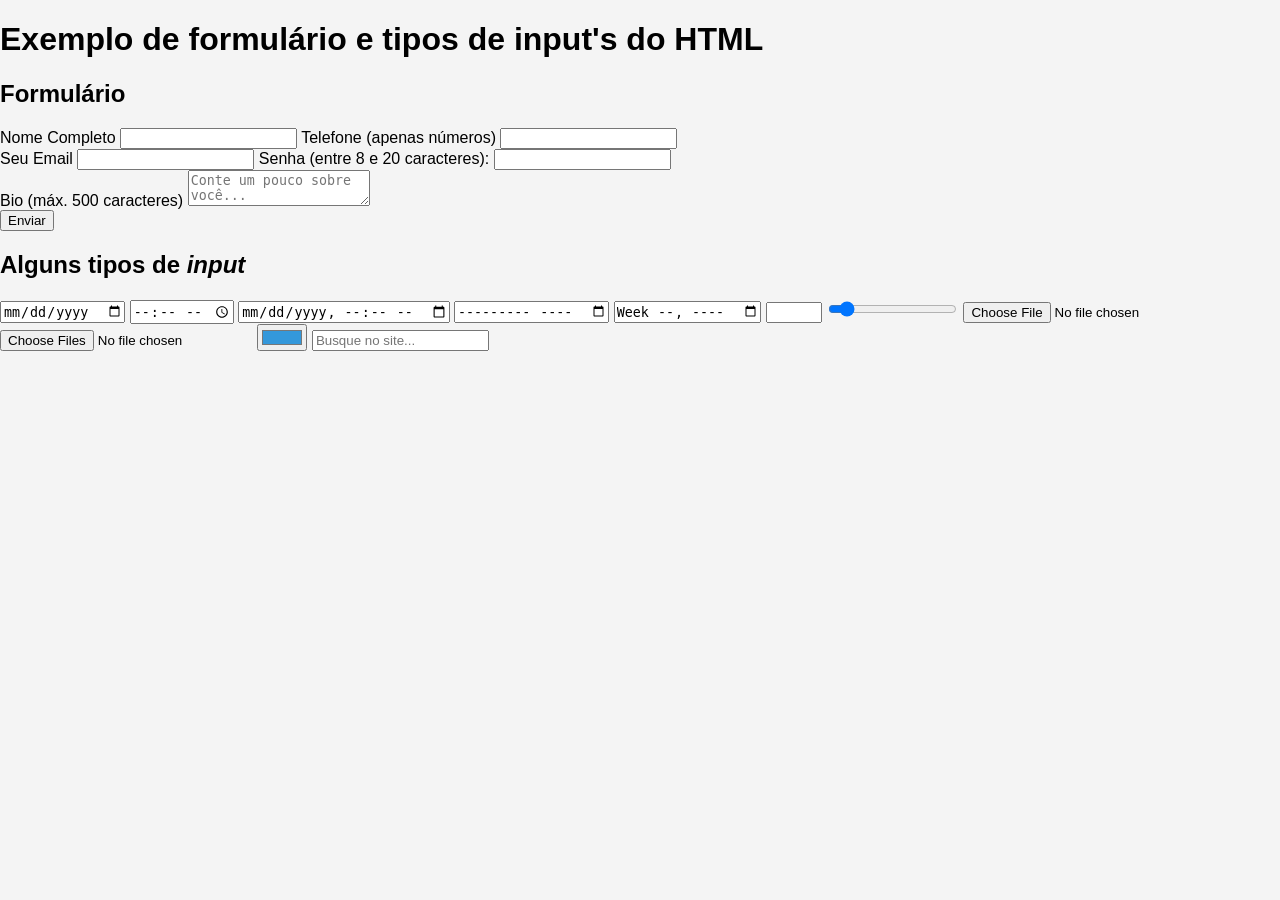
<file: formulários.html>
<!DOCTYPE html>
<html lang="pt-BR">
<head>
    <meta charset="UTF-8">
    <meta name="viewport" content="width=device-width, initial-scale=1.0">
    <title>Formulário</title>
    <link rel="stylesheet" href="./styles.css">
</head>
<body>
    <header>
        <h1>Exemplo de formulário e tipos de input's do HTML</h1>
    </header>
    <main>
        <h2>Formulário</h2>
        <form>
            <div>
                <label for="nome">Nome Completo</label>
                <input type="text" name="nome" id="nome" pattern="[a-z]"
                required>

                <label for="telefone">Telefone (apenas números)</label>
                <input type="tel" name="telefone" id="telefone" pattern="[0-9]{10,11}"
                title="Digite apenas números, 10 ou 11 digitos"
                required>
            </div>

            <div>
                <label for="email">Seu Email</label>
                <input type="email" name="email" id="email" pattern="[a-z0-9._%+-]+@[a-z0-9.-]+\.[a-z]{2,}$"
                title="Digite um email válido"
                required>

                <label for="senha"> Senha (entre 8 e 20 caracteres):</label>
                <input type="password" name="senha" id="senha"
                minlength="8"
                maxlength="20"
                required>
            </div>

            <label for="bio"> Bio (máx. 500 caracteres)</label>
            <textarea name="bio" id="bio"
            maxlength="500"
            placeholder="Conte um pouco sobre você..."></textarea>

            <div>
                            <button type="submit">Enviar</button>
            </div>
            
        </form>
       
       <h2>Alguns tipos de <i>input</i></h2>
        <input type="date" id="nascimento" name="nascimento">
        <input type="time" id="horario" name="horario">
        <input type="datetime-local" id="agendamento" name="agendamento">

        <input type="month" id="mes" name="mes">
        <input type="week" name="semana" id="semana">

        <input type="number" name="idade" id="idade" min="0" max="120" step="1">
        <input type="range" name="progresso" id="progresso" min="0" max="100" value="10">
     
        <input type="file" name="arquivo" id="arquivo" accept=".pdf,.doc,.docx">
        <input type="file" name="imagem" id="imagem" accept="image/*" multiple>

        <input type="color" name="cor" id="cor" value="#3498db">

        <input type="search" name="busca" id="busca" placeholder="Busque no site...">

    </main>

</body>
</html>
</file>
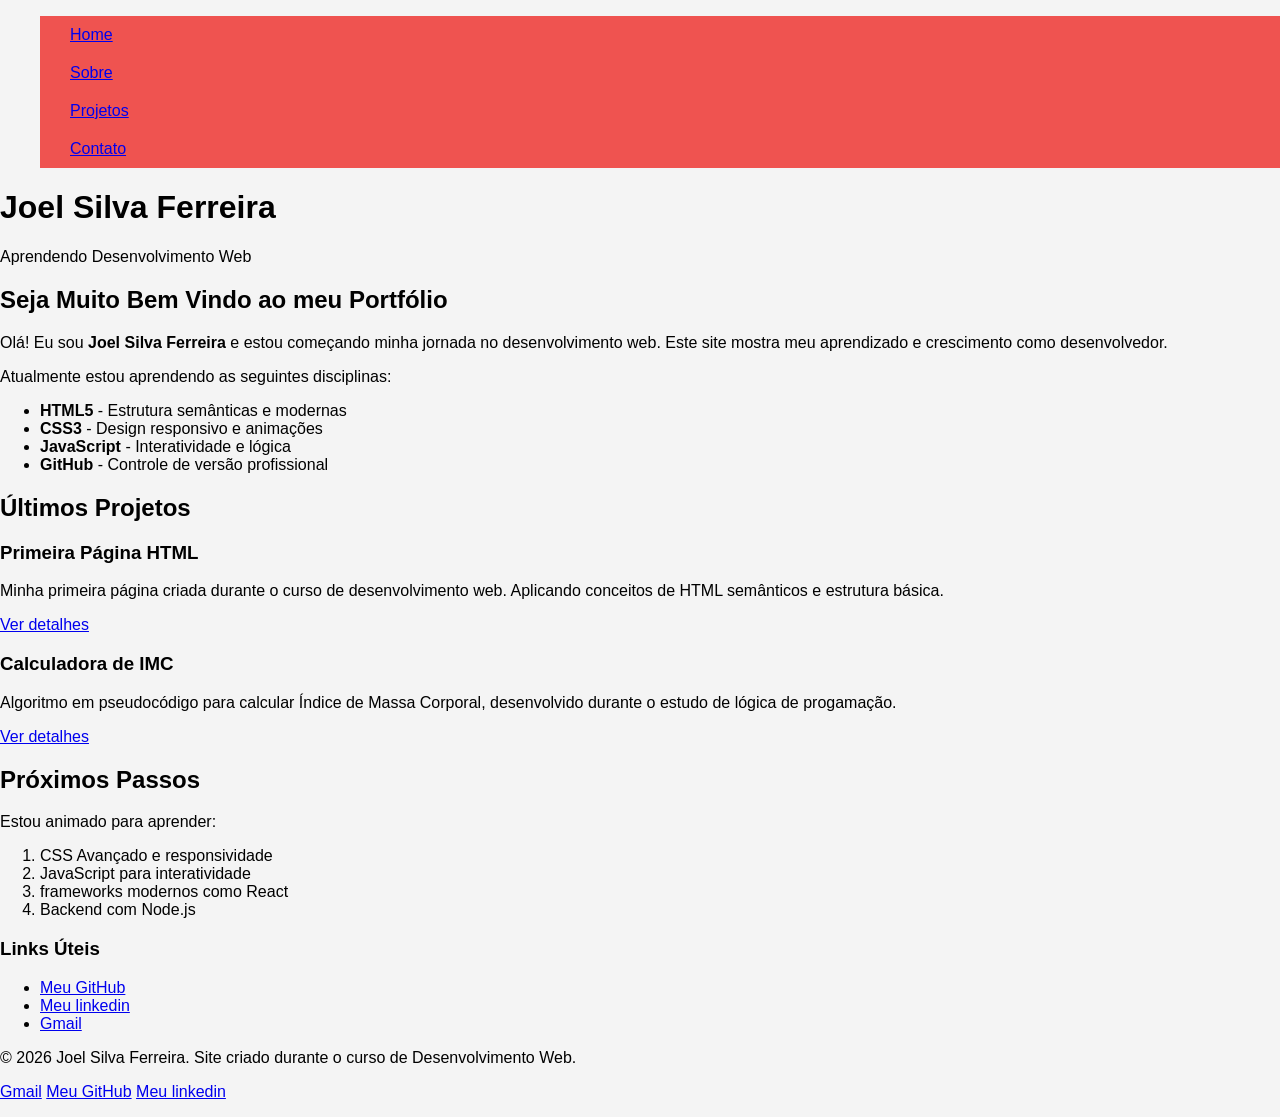
<file: index0.html>
<!DOCTYPE html>
<html lang="pt-BR">
<head>
    <meta charset="UTF-8">
    <meta name="viewport" content="width=device-width, initial-scale=1.0">
    <title>Meu portfólio</title>
    <link rel="stylesheet" href="./styles.css">
</head>
<body>
  <header>
    
      <nav>
     <ul>
        <li class="menu"><a href="index.html">Home</a></li>

        <li class="menu"><a href="sobre.html">Sobre</a></li>

        <li class="menu"><a href="projetos.html">Projetos</a></li>

        <li class="menu"><a href="contato.html">Contato</a></li>

    </ul>
   </nav>
   
    <h1>Joel Silva Ferreira</h1>
    <p>Aprendendo Desenvolvimento Web</p>
  </header>
  
  <main>
    <section class="portfolio">
        <h2>Seja Muito Bem Vindo ao meu Portfólio</h2>
        <p>Olá! Eu sou <strong>Joel Silva Ferreira</strong> e estou começando minha jornada no desenvolvimento web. Este site mostra meu aprendizado e crescimento como desenvolvedor.</p>
        
        <p>Atualmente estou aprendendo as seguintes disciplinas:</p>
        <ul>
            <li><strong>HTML5</strong> - Estrutura semânticas e modernas</li>

            <li><strong>CSS3</strong> - Design responsivo e animações</li>

            <li><strong>JavaScript</strong> - Interatividade e lógica</li>

            <li><strong>GitHub</strong> - Controle de versão profissional</li>
        </ul>
    </section>

    <section>
        <h2>Últimos Projetos</h2>
        <article>
            <h3>Primeira Página HTML</h3>
            <p>Minha primeira página criada durante o curso de desenvolvimento web. Aplicando conceitos de HTML semânticos e estrutura básica.</p>
           
            <p><a href="projetos.html#projeto1">Ver detalhes</a></p>
        </article>
        <article>
            <h3>Calculadora de IMC</h3>
            <p>Algoritmo em pseudocódigo para calcular Índice de Massa Corporal, desenvolvido durante o estudo de lógica de progamação.</p>
            <p><a href="projetos.html#projetos2">Ver detalhes</a></p>
        </article>
    </section>
    <section>
        <h2>Próximos Passos</h2>
        <p>Estou animado para aprender:</p>
        <ol>
            <li>CSS Avançado e responsividade</li>
            <li>JavaScript para interatividade</li>
            <li>frameworks modernos como React</li>
            <li>Backend com Node.js</li>
        </ol>
    </section>
  </main>
  <aside>
    <h3>Links Úteis</h3>
    <nav>
        <ul>
            <li><a href="https://github.com/joel-silva-design" target="_blank">Meu GitHub</a></li>

            <li><a href="https://www.linkedin.com/in/joel-silva-778545225/" target="_blank">Meu linkedin</a></li>
           
            <li> <a href="mailto:joel09.silva.js@gmailcom" target="_blank">Gmail</a></li>
        </ul>
    </nav>
  </aside>
  <footer>
    <p>&copy; 2026 Joel Silva Ferreira. Site criado durante o curso de Desenvolvimento Web.</p>
    <p>
        <a href="mailto:joel09.silva.js@gmailcom" target="_blank">Gmail</a>
       
        <a href="https://github.com/joel-silva-design" target="_blank">Meu GitHub</a>

        <a href="https://www.linkedin.com/in/joel-silva-778545225/" target="_blank">Meu linkedin</a>
    </p>
  </footer>
</body>
</html>
</file>
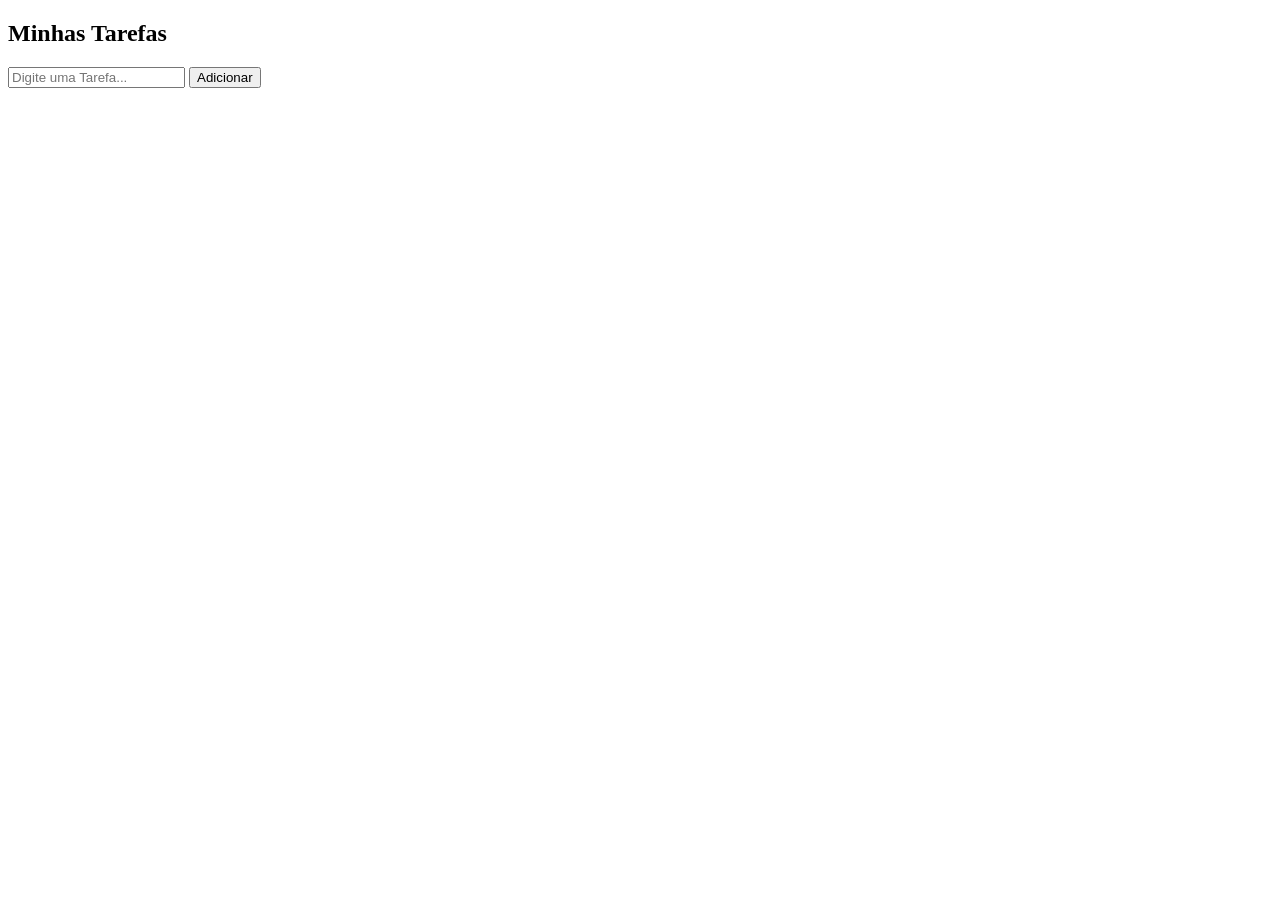
<file: index10.html>
<!DOCTYPE html>
<html lang="pt-br">
<head>
    <meta charset="UTF-8">
    <meta name="viewport" content="width=device-width, initial-scale=1.0">
    <link rel="stylesheet" href="./styles10.css">
    <title>Document</title>
</head>
<body>
    <div class="todo-app">
        <h2>Minhas Tarefas</h2>
        <div class="input-group">
            <input type="text" id="nova-tarefa" placeholder="Digite uma Tarefa...">
            <button id="adicionar">Adicionar</button>
        </div>
        <ul id="lista-tarefas"></ul>
    </div>
</body>
<script src="./script10.js"></script>
</html>
</file>
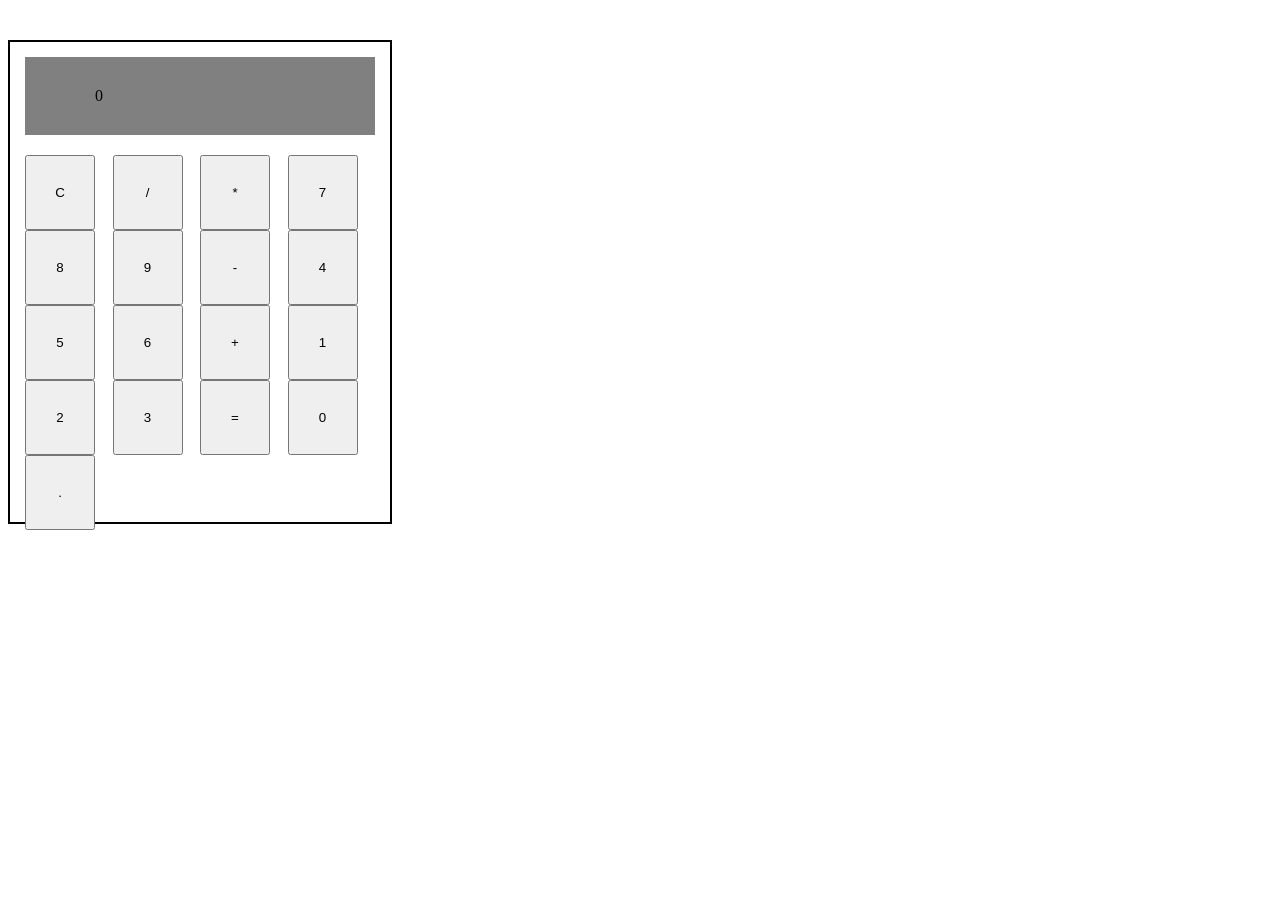
<file: index11.html>
<!DOCTYPE html>
<html lang="pt-br">
<head>
    <meta charset="UTF-8">
    <meta name="viewport" content="width=device-width, initial-scale=1.0">
    <title>calculadora</title>
    <link rel="stylesheet" href="./styles11.css">
</head>
<body>
    <section class="calculadora">
        <div id="visor">0</div>
        <div class="botoes">
        <button class="botao" id="apagar">C</button>
        <button class="botao" id="divisao">/</button>
        <button class="botao" id="multiplicar">*</button>
        <button class="botao" id="sete">7</button>

        <button class="botao" id="oito">8</button>
        <button class="botao" id="nove">9</button>
        <button class="botao" id="menos">-</button>
        <button class="botao" id="quatro">4</button>
        <button class="botao" id="cinco">5</button>
        <button class="botao" id="seis">6</button>
        <button class="botao" id="mais">+</button>
        <button class="botao" id="um">1</button>
        <button class="botao" id="dois">2</button>
        <button class="botao" id="tres">3</button>
        <button class="botao" id="igual">=</button>
        <button class="botao" id="zero">0</button>
        <button class="botao" id="decimal">.</button>
        </div>


    </section>
</body>
<script src="./script11.js"></script>
</html>
</file>
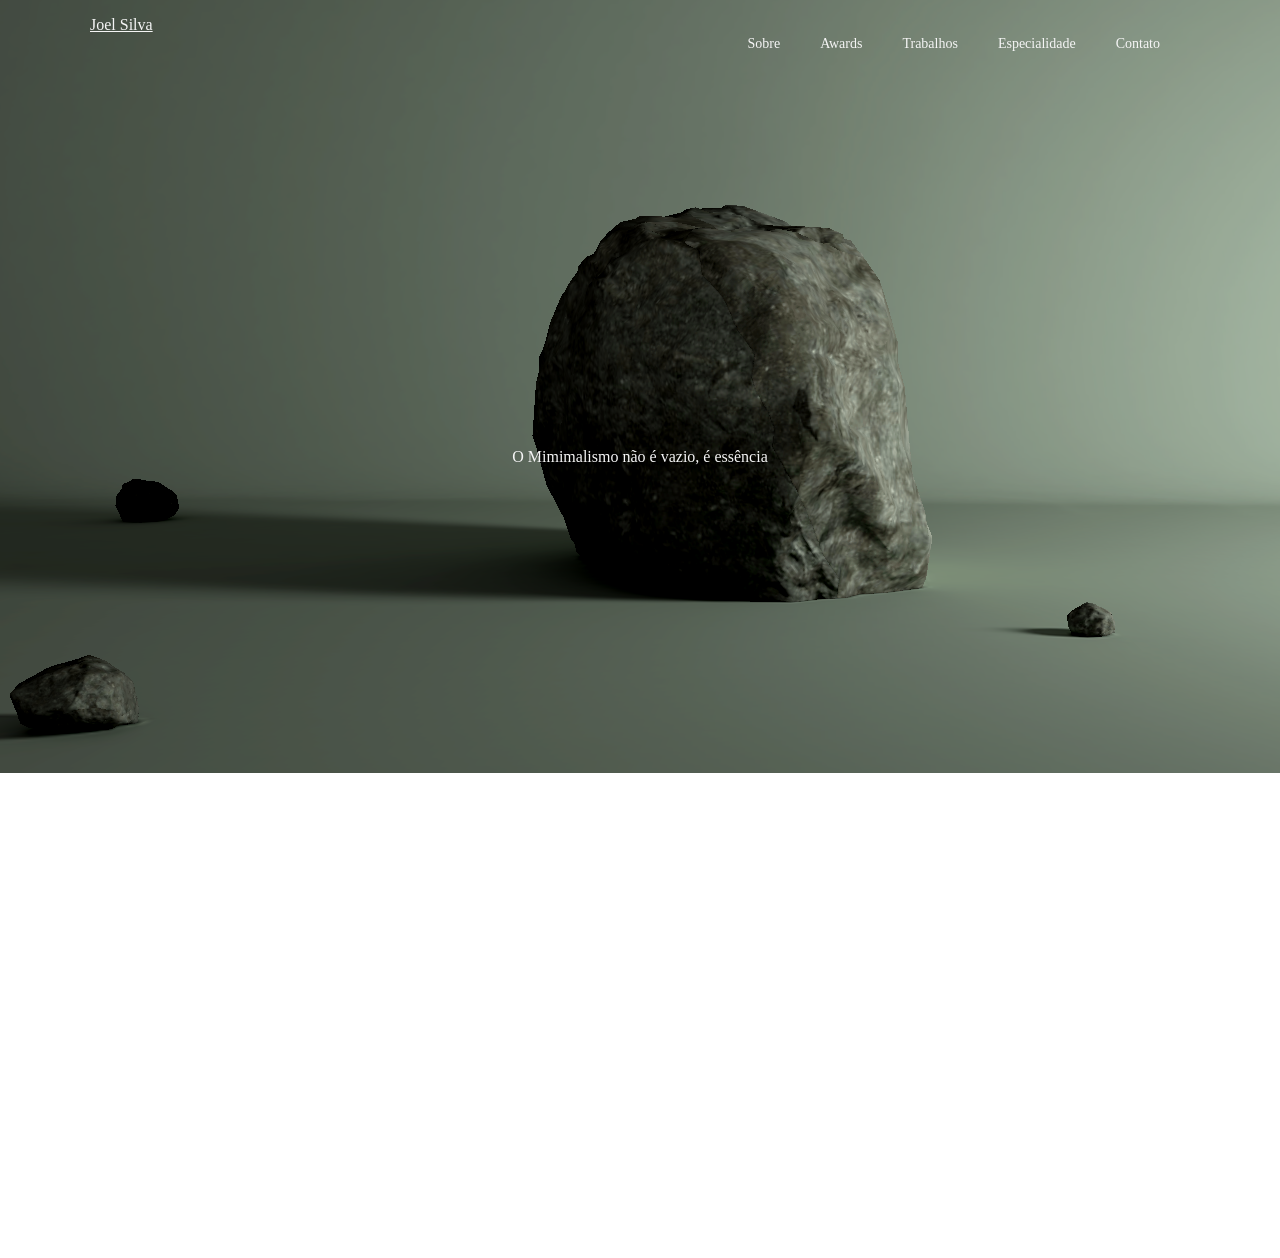
<file: index8.html>
<!DOCTYPE html>
<html lang="pt-br">
<head>
    <meta charset="UTF-8">
    <meta name="viewport" content="width=device-width, initial-scale=1.0">
    <title>Document</title>
    <link rel="stylesheet" href="./styles8.css">
</head>
<body>
    <header>
        <p class="logo">Joel Silva</p>
        <nav>
        <ul class="grupo-menu">
            <li class="menu">Sobre</li>
            <li class="menu">Awards</li>
            <li class="menu">Trabalhos</li>
            <li class="menu">Especialidade</li>
            <li class="menu">Contato</li>
        </ul>
        </nav>
    </header>
    <main class="principal">
    
<section class="img-1">
        <p class="texto-meio">O Mimimalismo não é vazio, é essência</p>
</section>
    </main>
</body>
</html>
</file>
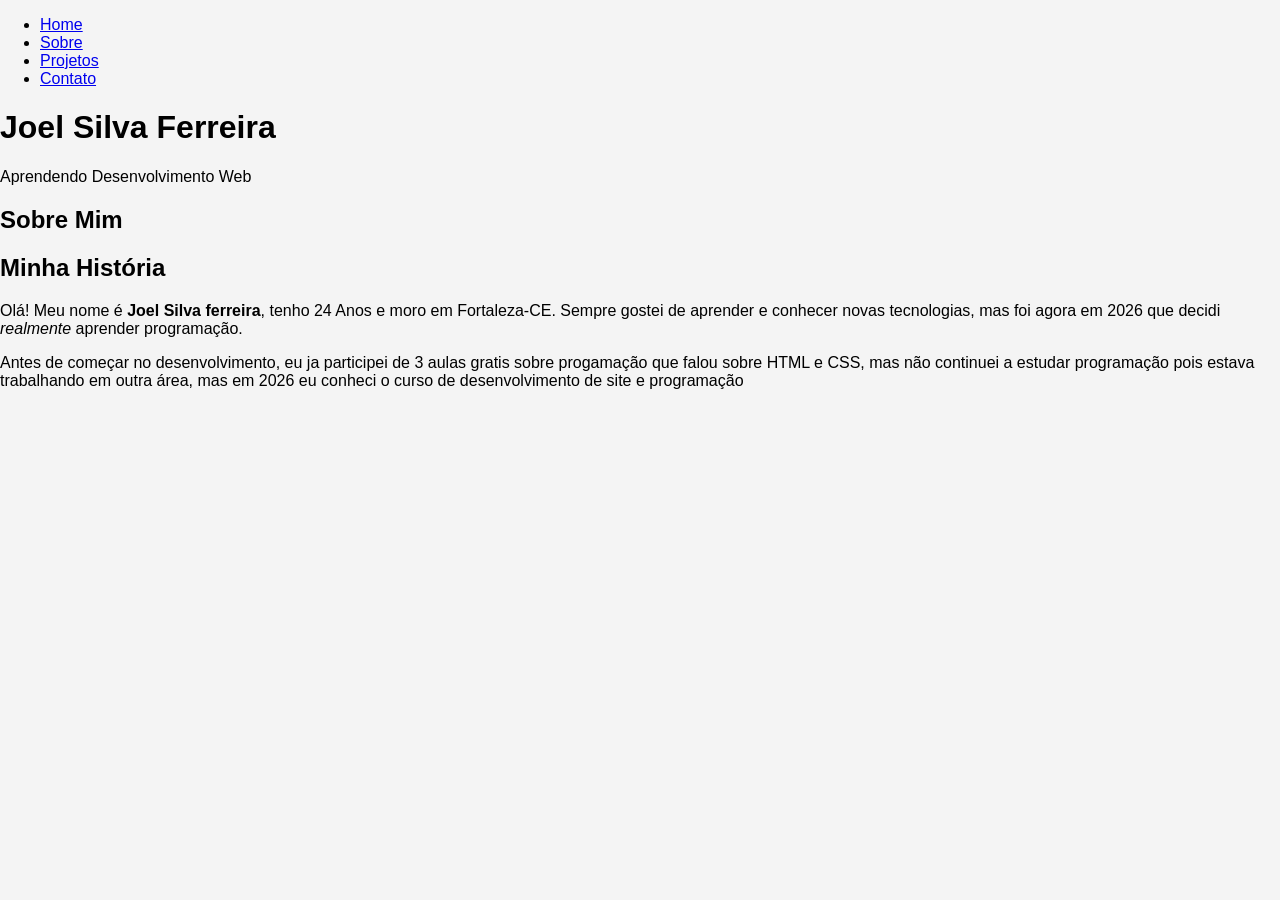
<file: sobre.html>
<!DOCTYPE html>
<html lang="pt-BR">
<head>
    <meta charset="UTF-8">
    <meta name="viewport" content="width=device-width, initial-scale=1.0">
    <title>Sobre - Meu portfólio</title>
    <link rel="stylesheet" href="./styles.css">
</head>
<body>
    <header>
    
    <nav>
     <ul>
        <li><a href="index.html">Home</a></li>

        <li><a href="sobre.html">Sobre</a></li>

        <li><a href="projetos.html">Projetos</a></li>

        <li><a href="contato.html">Contato</a></li>

    </ul>
   </nav>
    
    <h1>Joel Silva Ferreira</h1>
    <p>Aprendendo Desenvolvimento Web</p>

  </header>

  <main>
    <article>
        <h1>Sobre Mim</h1>
        <section>
            <h2>Minha História</h2>
            <p>Olá! Meu nome é <strong>Joel Silva ferreira</strong>, tenho 24 Anos e moro em Fortaleza-CE. Sempre gostei de aprender  e conhecer novas tecnologias, mas foi agora em 2026 que decidi <em>realmente</em> aprender programação.</p>

            <p>Antes de começar no desenvolvimento, eu ja participei de 3 aulas gratis sobre progamação que falou sobre HTML e CSS, mas não continuei a estudar programação pois estava trabalhando em outra área, mas em 2026 eu conheci o curso de desenvolvimento de site e programação</p>

        </section>
    </article>
  </main>
</body>
</html>
</file>
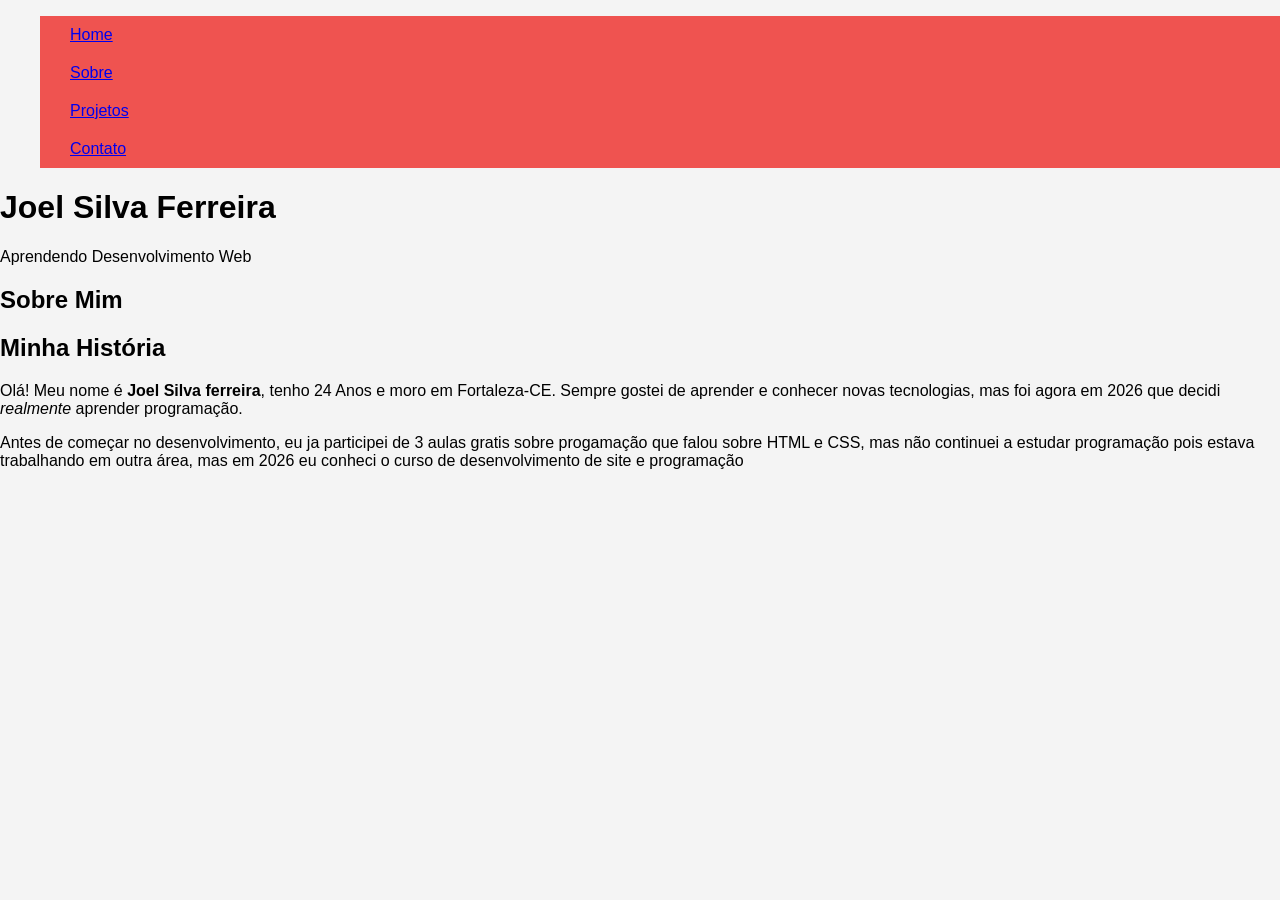
<file: sobre0.html>
<!DOCTYPE html>
<html lang="pt-BR">
<head>
    <meta charset="UTF-8">
    <meta name="viewport" content="width=device-width, initial-scale=1.0">
    <title>Sobre - Meu portfólio</title>
    <link rel="stylesheet" href="./styles.css">
</head>
<body>
    <header>
    
    <nav>
    <ul>
        <li class="menu"><a href="index.html">Home</a></li>

        <li class="menu"><a href="sobre.html">Sobre</a></li>

        <li class="menu"><a href="projetos.html">Projetos</a></li>

        <li class="menu"><a href="contato.html">Contato</a></li>

    </ul>
   </nav>
    
    <h1>Joel Silva Ferreira</h1>
    <p>Aprendendo Desenvolvimento Web</p>

  </header>

  <main>
    <article>
        <h1>Sobre Mim</h1>
        <section>
            <h2>Minha História</h2>
            <p>Olá! Meu nome é <strong>Joel Silva ferreira</strong>, tenho 24 Anos e moro em Fortaleza-CE. Sempre gostei de aprender  e conhecer novas tecnologias, mas foi agora em 2026 que decidi <em>realmente</em> aprender programação.</p>

            <p>Antes de começar no desenvolvimento, eu ja participei de 3 aulas gratis sobre progamação que falou sobre HTML e CSS, mas não continuei a estudar programação pois estava trabalhando em outra área, mas em 2026 eu conheci o curso de desenvolvimento de site e programação</p>

        </section>
    </article>
  </main>
</body>
</html>
</file>
<file: styles.css>
body{
    font-family: Arial, Helvetica, sans-serif;
    margin: 0;
    background-color: #f4f4f4;
}
.menu {
    background-color: #ef5350;
    color:white;
    padding: 10px 30px;
    display: flex;
    justify-content: space-between;
    align-items: center;
    position: relative;
}

.menu ul {
    display: flex;
    gap: 20px;
    list-style: none;
}

.capa {
    background-color: #333;
    color: white;
    height: 150px;
    display: flex;
    justify-content: center;
    align-items: center;
}

.galeria-pokemon {
    padding: 40px;
    display: grid;
    grid-template-columns: repeat(auto-fit, minmax(250px, 1fr));
    gap: 30px;
}

.cartao {
    background-color: white;
    border-radius: 50%;
    padding: 20px;
    text-align: center;
    box-shadow: 5px 8px 12px rgba(10, 10, 10, 1);
    position: relative;
    z-index: 2;
    overflow: hidden

}

.cartao img{
    position: relative;
    z-index: 2;
}

.btn-treinar {
    background-color: #6dd7f7;
    color: white;
    border-radius: 15px;
    margin-top: 20px;
    padding: 5px;
    transition: transform 0.3s ease;

}

.cartao img{
    transition: all 0.3s ease-out;      
}

.cartao:hover > img{
    transform: translateY(-20px) scale(1.3);   
}

.btn-treinar:hover{
    background-color: red;
    color: black;
    transform: scale(1.2);
}

.tipos {
    display: flex;
    justify-content: center;
    gap: 10px;
    margin-top: 15px;
}

.badge {
    padding: 5px 15px;
    border-radius: 20px;
    color: white;
    font-size: 14px;
    font-weight: bold;
}

.planta {
    background-color: #134d15;
}

.veneno {
    background-color: #9C27B0;
}

.fogo {
    background-color: #ff6106;
}

.voador{
    background: linear-gradient(150deg, #21c5f7 50%, #898a8a 50%)
}   

.agua{
    background-color: #21c5f7;
}

.inseto{
    background-color: #4CAF50;
}

.eletrico{
    background-color: #eef11b;
}


@keyframes pular{
    0%{ transform: translateY(0px);}

    25%{ transform: translateY(15px); }

    50%{ transform: translateY(20px); }

    75%{ transform: translateY(15px); }

    100%{ transform: translateY(0px); }
}

.cartao img {
    animation: pular 3s linear infinite;
}

@keyframes voo{
    0%{ transform: translate(0px,0px); }
    25%{ transform: translate(30px, 0px);}
    50%{ transform: translate(0px, -30px);}
    75%{ transform: translate(-30px, 0px); }
    100%{ transform: translate(0px, 0px); }
}

.voar:hover img {
    animation: voo 3s linear infinite;
}

@keyframes abanar {
    0% { transform: translateX(0px); }
    25% { transform: translateX(-10px); }
    50% { transform: translateX(10px); }
    75% { transform: translateX(-10px); }
    100% { transform: translateX(0px); }
}

.tremor:hover img {
    animation: abanar 0.3s ease infinite;
}

.spinner{
    width: 50px;
    height: 50px;
    border: 5px solid black;
    border-top: 5px solid #3498db;
    border-radius: 50%;
    animation: girar 1s linear infinite;
}

@keyframes girar {
    0% { transform: rotate(0deg); }
    100% { transform: rotate(360deg); }
}

.procura{
    display: flex;
    flex-direction: column; 
    align-items: center;  
    justify-content: space-around;
}

.novos{
    font-size: 18px;
    font-style: oblique;
    font-weight: bolder;
}

.procura:hover{
    background-color: rgb(81, 81, 81);

}
.procura:hover .spinner{
    border: 5px solid white;
    border-top: 5px solid #e20fb4;
    
}

.cartao:hover{
    background: linear-gradient(to bottom, #ff0000 49%, #000000 49%, #000000 51%, #ffffff 51%);
    border: black solid 5px;
    border-collapse: 5px solid rgb(79, 19, 243);
    
}

.esfera {
    overflow: hidden;
    opacity: 0;
    max-height: 0;
    width: 50px;
    height: 50px;
    background-color: #ffffff;
    border-radius: 50%;
    box-shadow: 0 10px 20px rgba(0,0,0,0.3); 
    border: 4px solid #000000;  
    position: absolute;
    z-index: 1;
    top: 50%;
    left: 50%;
    transform: translate(-50%, -50%)
}

.cartao:hover .esfera{
    opacity: 1;
    max-height: 50px;    
}

.centro-esfera{
    overflow: hidden;
    opacity: 0;
    max-height: 0;
    width: 30px;
    height: 30px;
    background-color: #fcfbfb;
    border-radius: 50%;
    border: 2px solid #000000;  
    position: absolute;
    z-index: 1;
    top: 50%;
    left: 50%;
    transform: translate(-50%, -50%)
}

.cartao:hover .centro-esfera{
    opacity: 1;
    max-height: 30px;
}

.img-raichu{
    padding-left: 45px;
}
</file>
<file: styles10.css>
.btv
</file>
<file: styles11.css>
.calculadora{
    box-sizing: 200px;
    border: 2px solid black;
    width: 350px;
    height: 450px;
    align-self: center;
    justify-self: center;
    margin-top: 40px;
    padding: 15px;
    
}

#visor{
    background-color: gray;
    padding: 30px 70px;
    margin-bottom: 20px;
}

.botoes{
    grid-template-columns: repeat(4, 1fr);
    grid-template-rows: repeat(5, 1fr);
    display: grid;
}

.botao{
    width: 70px;
    height: 75px;
}
</file>
<file: styles8.css>
body{
    background-image: url("./rocha2.png");
    background-repeat: no-repeat;
    padding: 0;
    margin: 0;
}

header{
    display: flex;
    flex-direction: row;
    justify-content: space-between;
    /* position: absolute; */
    background-color: transparent;
}

.grupo-menu{
    display: flex;
    margin-right: 100px;
}

.menu{
    padding: 20px;
    color: #f5f5f5;
    list-style: none;
    font-size: 14px;
}

.logo{
    text-decoration: underline;
    margin-bottom: 10px;
    color: #f5f5f5;
    margin-left: 90px;                    
}

.texto-meio{
    display: flex;
    justify-content: center;
    align-items: center;
    margin-top: 40vh;
    color: #f5f5f5;
}

.principal{
    height: 90vh;
}
</file>
